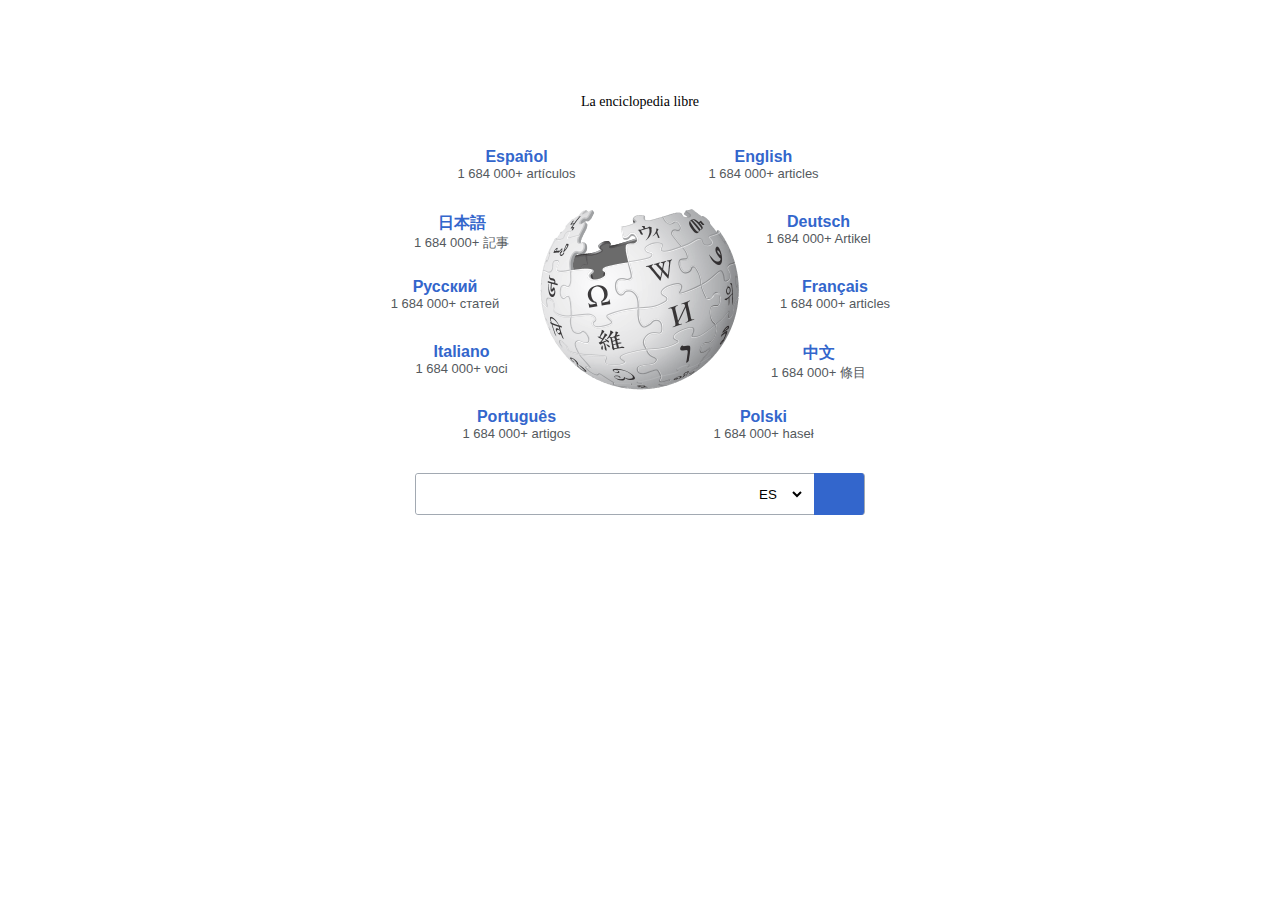
<file: wikipedia-clone/index.html>
<!DOCTYPE html>
<html lang="en">

<head>
    <meta charset="UTF-8">
    <meta http-equiv="X-UA-Compatible" content="IE=edge">
    <meta name="viewport" content="width=device-width, initial-scale=1.0">
    <title>Wikipedia Clone</title>
    <link rel="stylesheet" href="./css/style.css">
</head>

<body>
    <main>
        <header class="header">
            <span class="header--logo sprite">Wikipedia</span>
            <span class="header--slogan">La enciclopedia libre</span>
        </header>
        <section class="search">
            <div class="search-main">
                <div class="search-main__search-options search-options es">
                    <a href="" class="search-options__title">Español</a>
                    <span class="search-options__sub-title">1 684 000+ artículos</span>
                </div>
                <div class="search-main__search-options search-options en">
                    <a href="" class="search-options__title">English</a>
                    <span class="search-options__sub-title">1 684 000+ articles</span>
                </div>
                <div class="search-main__search-options search-options ja">
                    <a href="" class="search-options__title">日本語</a>
                    <span class="search-options__sub-title">1 684 000+ 記事</span>
                </div>
                <div class="search-main__search-options search-options de">
                    <a href="" class="search-options__title">Deutsch</a>
                    <span class="search-options__sub-title">1 684 000+ Artikel</span>
                </div>
                <div class="search-main__search-options search-options ru">
                    <a href="" class="search-options__title">Русский</a>
                    <span class="search-options__sub-title">1 684 000+ статей</span>
                </div>
                <div class="search-main__search-options search-options fr">
                    <a href="" class="search-options__title">Français</a>
                    <span class="search-options__sub-title">1 684 000+ articles</span>
                </div>
                <div class="search-main__search-options search-options it">
                    <a href="" class="search-options__title">Italiano</a>
                    <span class="search-options__sub-title">1 684 000+ voci</span>
                </div>
                <div class="search-main__search-options search-options zh">
                    <a href="" class="search-options__title">中文</a>
                    <span class="search-options__sub-title">1 684 000+ 條目</span>
                </div>
                <div class="search-main__search-options search-options pt">
                    <a href="" class="search-options__title">Português</a>
                    <span class="search-options__sub-title">1 684 000+ artigos</span>
                </div>
                <div class="search-main__search-options search-options pl">
                    <a href="" class="search-options__title">Polski</a>
                    <span class="search-options__sub-title">1 684 000+ haseł</span>
                </div>
                <picture class="search-main__logo">
                    <img src="./images/Wikipedia-logo-v2.png" alt="">
                </picture>
            </div>
            <div class="search-box">
                <input class="search-box__input">
                <select class="search-box__select">
                    <option>ES</option>
                    <option>ENG</option>
                    <option>POR</option>
                </select>
                <button class="search-box__button">
                    <i class="sprite search-icon"></i>
                </button>
            </div>
            <div class="search__your-language">

            </div>
        </section>
        <section>

        </section class="details">
        <footer class="footer">

        </footer>
    </main>
</body>

</html>
</file>
<file: wikipedia-clone/css/style.css>
* {
    box-sizing: border-box;
    margin: 0;
    padding: 0;
}

html {
    font-size: 62.5%;
}

body {
    font-family: -apple-system, BlinkMacSystemFont, Segoe UI, Roboto, Lato, Helvetica, Arial, sans-serif;
    font-size: 1.6rem;
}

.header {
    margin: 50px auto 5px;
    width: 180px;
    height: 93px;
    text-align: center;
}

.header--logo {
    background-position: 0 -254px;
    width: 176px;
    height: 32px;
    color: transparent;
    text-indent: -100000px;
    margin: 0 auto 10px;
}
.header--slogan {
    font-size: 1.4rem;
    font-family: "Times New Roman", Times, serif;
}

.sprite {
    /* background-image: url("./../images/sprite.svg"); */
    /* background-image: url("https://www.wikipedia.org/portal/wikipedia.org/assets/img/sprite-d7502d35.svg"); */
    background-image: linear-gradient(transparent, transparent),
        url("https://www.wikipedia.org/portal/wikipedia.org/assets/img/sprite-d7502d35.svg");
    background-repeat: no-repeat;
    display: inline-block;
}

.search {
    width: 550px;
    margin: auto;
    display: flex;
    flex-direction: column;
    align-items: center;
}

.search-main {
    width: 550px;
    height: 325px;
    text-align: center;
    position: relative;
}

.search-main__logo {
    margin-top: 60px;
    display: block;
}

.search-main__search-options {
    position: absolute;
}

.search-main__search-options.es {
    position: absolute;
    left: 13%;
}
.search-main__search-options.en {
    position: absolute;
    right: 13%;
}
.search-main__search-options.ja {
    position: absolute;
    left: 3%;
    top: 20%;
}
.search-main__search-options.de {
    position: absolute;
    right: 3%;
    top: 20%;
}
.search-main__search-options.ru {
    position: absolute;
    left: 0;
    top: 40%;
}
.search-main__search-options.fr {
    position: absolute;
    right: 0;
    top: 40%;
}
.search-main__search-options.it {
    position: absolute;
    left: 3%;
    top: 60%;
}
.search-main__search-options.zh {
    position: absolute;
    right: 3%;
    top: 60%;
}
.search-main__search-options.pt {
    position: absolute;
    left: 13%;
    top: 80%;
}
.search-main__search-options.pl {
    position: absolute;
    right: 13%;
    top: 80%;
}

.search-options {
    text-align: center;
    width: 160px;
    height: 50px;
}

.search-options__title {
    font-size: 1.6rem;
    font-weight: 700;
    color: #36c;
    display: block;
    text-decoration-line: none;
}

.search-options__sub-title {
    font-size: 1.3rem;
    display: block;
    color: #54595d;
}

.search-box {
    width: 450px;
    height: 42px;
    display: flex;
    justify-content: space-between;
    align-items: center;
    border: 1px solid #a2a9b2;
    border-radius: 3px;
}

.search-box__input {
    height: 100%;
    width: 330px;
    border: none;
    font-size: 1.6rem;
    padding: 0 10px;
    border-top-left-radius: 3px;
    border-bottom-left-radius: 3px;
}

.search-box__input:focus {
    border: 2px solid #36c;
    outline: none;
}

.search-box__select {
    height: 24px;
    width: 50px;
    border: none;
    background: white;
}

.search-box__button {
    height: 42px;
    width: 50px;
    background-color: #3366cc;
    border: none;
    border-top-right-radius: 3px;
    border-bottom-right-radius: 3px;
    cursor: pointer;
}

.search-box__button:hover {
    background-color: #447ff5;
}

.search-icon {
    background-position: 0 -697px;
    width: 22px;
    height: 22px;
}
</file>
